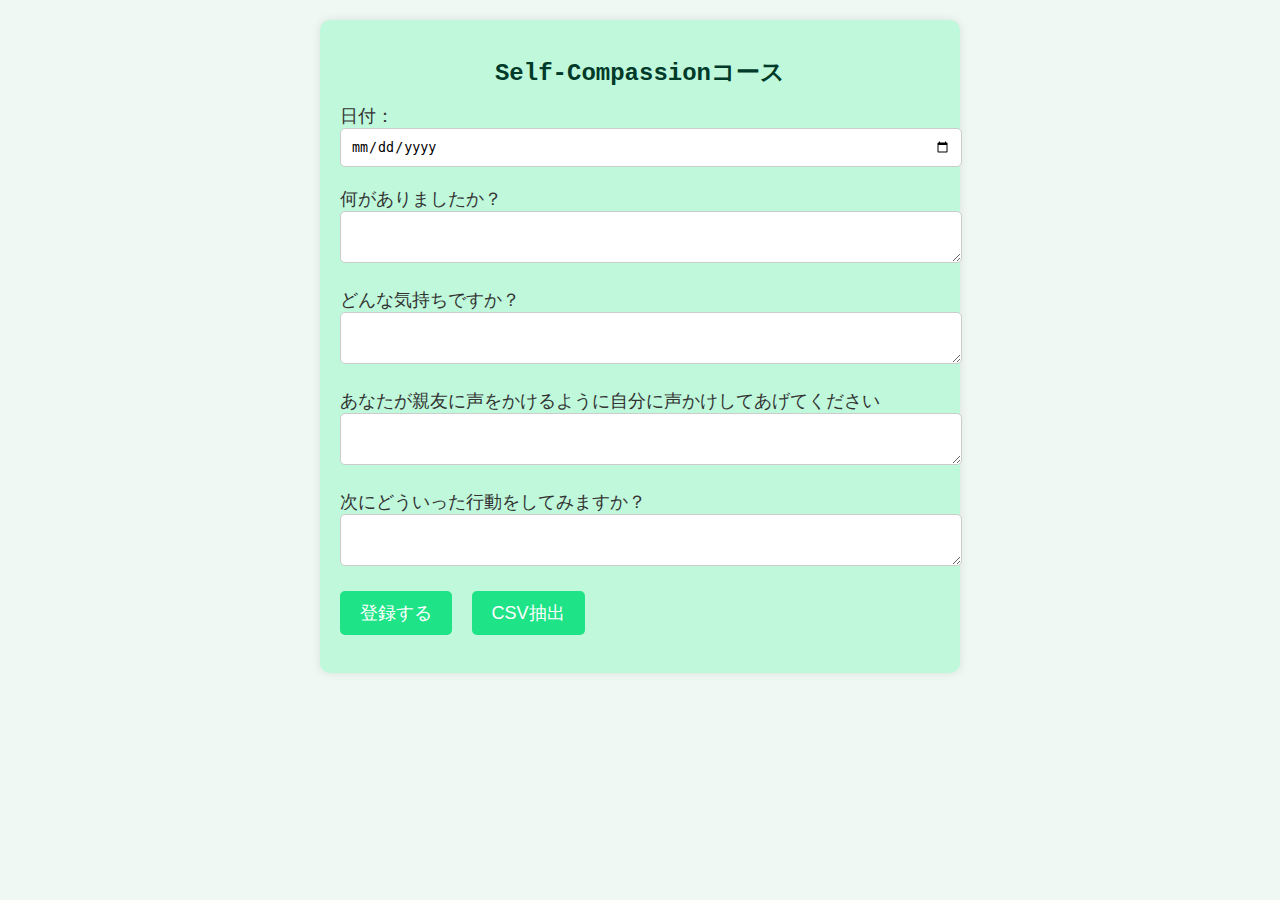
<file: index.html>
<!DOCTYPE html>
<html lang="ja">
<head>
    <meta charset="UTF-8">
    <meta name="viewport" content="width=device-width, initial-scale=1.0">
    <title>Self-Compassionコース</title>
    <link rel="stylesheet" href="styles.css">
</head>
<body>
    <div class="container">
        <h1>Self-Compassionコース</h1>
        <form id="selfCompassionForm">
            <label for="date">日付：</label>
            <input type="date" id="date"><br>

            <label for="whatHappened">何がありましたか？</label>
            <textarea id="whatHappened"></textarea><br>

            <label for="feelings">どんな気持ちですか？</label>
            <textarea id="feelings"></textarea><br>

            <label for="selfTalk">あなたが親友に声をかけるように自分に声かけしてあげてください</label>
            <textarea id="selfTalk"></textarea><br>

            <label for="nextAction">次にどういった行動をしてみますか？</label>
            <textarea id="nextAction"></textarea><br>

            <button type="button" id="registerBtn">登録する</button>
            <button type="button" id="csvExportBtn">CSV抽出</button>
        </form>
        <p id="message"></p>
    </div>

    <script>
        // jQueryで登録ボタンのクリックイベント
        $('#registerBtn').click(function () {
            const formData = {
                date: $('#date').val(),
                whatHappened: $('#whatHappened').val(),
                feelings: $('#feelings').val(),
                selfTalk: $('#selfTalk').val(),
                nextAction: $('#nextAction').val()
            };
            
            // 登録メッセージを表示
            $('#message').text('あなたが幸せでありますように！');

            // コンソールにデータを出力（実際にはデータベースやストレージに保存する処理）
            console.log("登録データ: ", formData);
        });

        // jQueryでCSV抽出ボタンのクリックイベント
        $('#csvExportBtn').click(function () {
            const csvContent = "data:text/csv;charset=utf-8,"
                + "日付,何がありましたか,どんな気持ちですか,自己への声かけ,次の行動\n"
                + $('#date').val() + ","
                + $('#whatHappened').val() + ","
                + $('#feelings').val() + ","
                + $('#selfTalk').val() + ","
                + $('#nextAction').val();

            const encodedUri = encodeURI(csvContent);
            const link = document.createElement("a");
            link.setAttribute("href", encodedUri);
            link.setAttribute("download", "self_compassion_data.csv");
            document.body.appendChild(link);
            link.click();
        });
    </script>
</body>
</html>
</file>
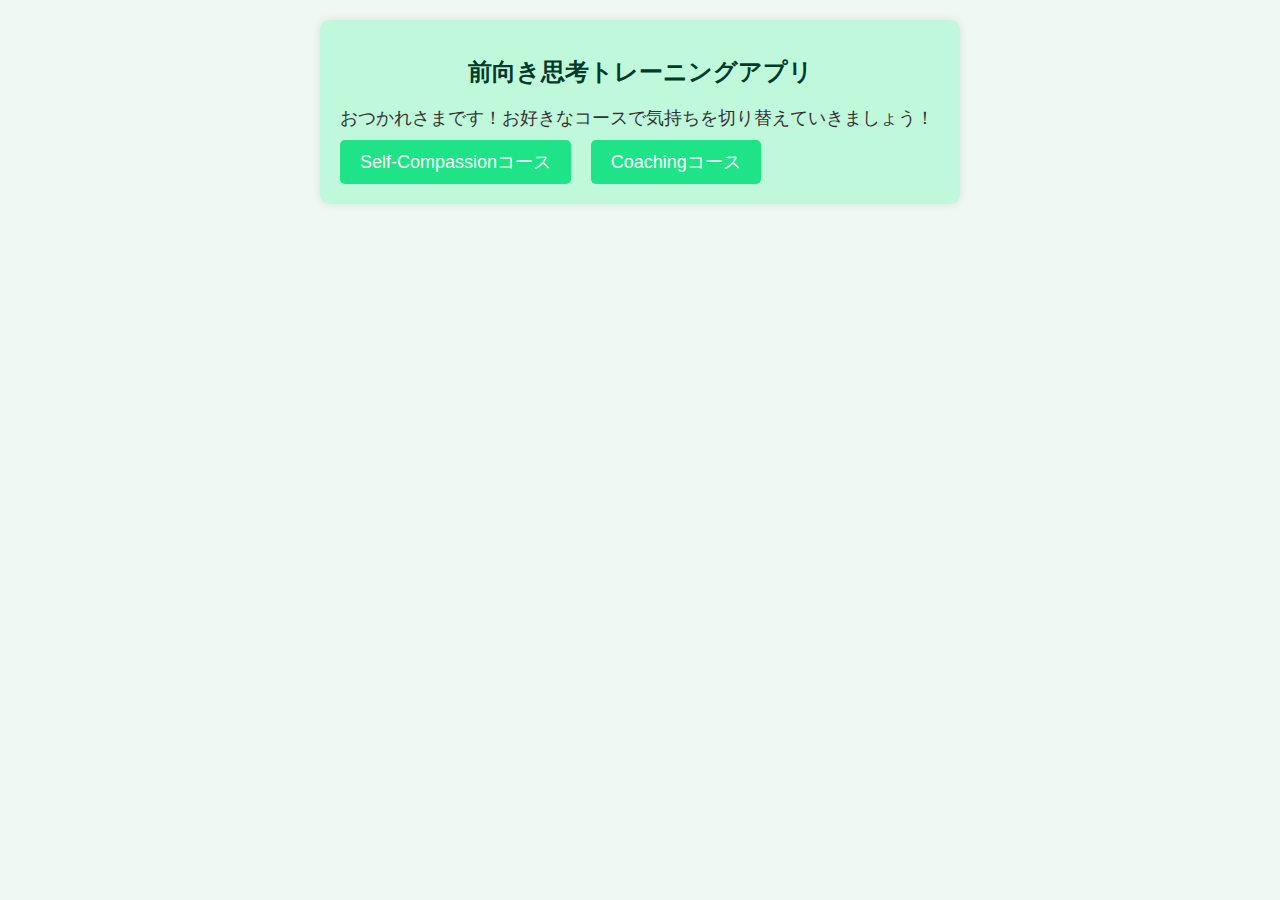
<file: index0.html>
<!DOCTYPE html>
<html lang="ja">
<head>
    <meta charset="UTF-8">
    <meta name="viewport" content="width=device-width, initial-scale=1.0">
    <title>前向き思考トレーニングアプリ</title>
    <link rel="stylesheet" href="styles.css">
    <script src="https://code.jquery.com/jquery-3.6.0.min.js"></script>
</head>
<body>
    <div class="container">
        <h1>前向き思考トレーニングアプリ</h1>
        <p>おつかれさまです！お好きなコースで気持ちを切り替えていきましょう！</p>
        <button id="selfCompassionBtn">Self-Compassionコース</button>
        <button id="coachingBtn">Coachingコース</button>
    </div>

    <script>
        $('#selfCompassionBtn').on('click', function() {
            window.location.href = 'self-compassion.html';
        });
        
        $('#coachingBtn').on('click', function() {
            window.location.href = 'coaching.html';
        });
    </script>

</body>
</html>
</file>
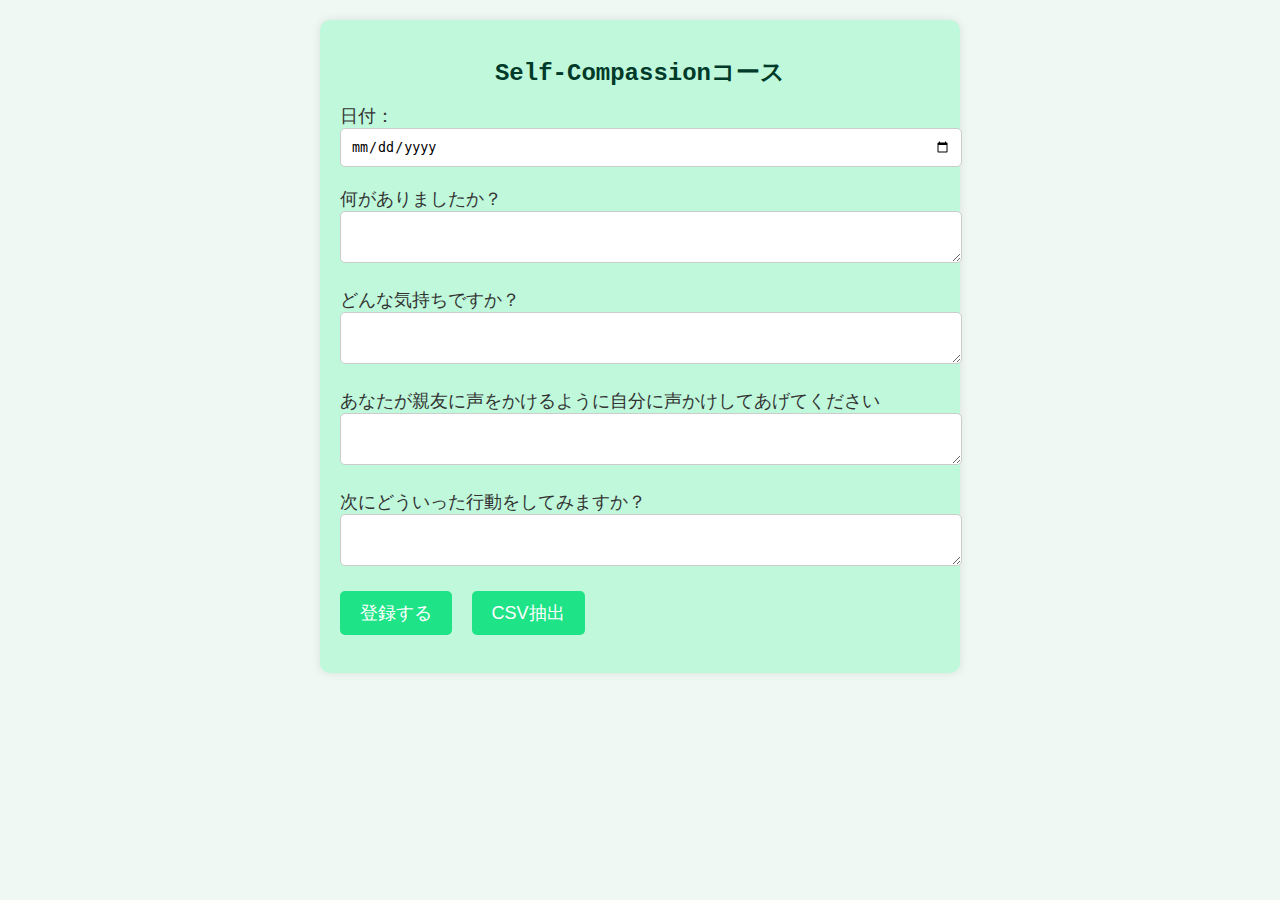
<file: self-compassion.html>
<!DOCTYPE html>
<html lang="ja">
<head>
    <meta charset="UTF-8">
    <meta name="viewport" content="width=device-width, initial-scale=1.0">
    <title>Self-Compassionコース</title>
    <link rel="stylesheet" href="styles.css">
    <script src="https://code.jquery.com/jquery-3.6.0.min.js"></script>
</head>
<body>
    <div class="container">
        <h1>Self-Compassionコース</h1>
        <form id="selfCompassionForm">
            <label for="date">日付：</label>
            <input type="date" id="date"><br>

            <label for="whatHappened">何がありましたか？</label>
            <textarea id="whatHappened"></textarea><br>

            <label for="feelings">どんな気持ちですか？</label>
            <textarea id="feelings"></textarea><br>

            <label for="selfTalk">あなたが親友に声をかけるように自分に声かけしてあげてください</label>
            <textarea id="selfTalk"></textarea><br>

            <label for="nextAction">次にどういった行動をしてみますか？</label>
            <textarea id="nextAction"></textarea><br>

            <button type="button" id="registerBtn">登録する</button>
            <button type="button" id="csvExportBtn">CSV抽出</button>
        </form>
        <p id="message"></p>
    </div>

    <script>
        // jQueryで登録ボタンのクリックイベント
        $('#registerBtn').click(function () {
            const formData = {
                date: $('#date').val(),
                whatHappened: $('#whatHappened').val(),
                feelings: $('#feelings').val(),
                selfTalk: $('#selfTalk').val(),
                nextAction: $('#nextAction').val()
            };
            
            // 登録メッセージを表示
            $('#message').text('あなたが幸せでありますように！');

            // コンソールにデータを出力（実際にはデータベースやストレージに保存する処理）
            console.log("登録データ: ", formData);
        });

        // jQueryでCSV抽出ボタンのクリックイベント
        $('#csvExportBtn').click(function () {
            const csvContent = "data:text/csv;charset=utf-8,"
                + "日付,何がありましたか,どんな気持ちですか,自己への声かけ,次の行動\n"
                + $('#date').val() + ","
                + $('#whatHappened').val() + ","
                + $('#feelings').val() + ","
                + $('#selfTalk').val() + ","
                + $('#nextAction').val();

            const encodedUri = encodeURI(csvContent);
            const link = document.createElement("a");
            link.setAttribute("href", encodedUri);
            link.setAttribute("download", "self_compassion_data.csv");
            document.body.appendChild(link);
            link.click();
        });
    </script>
</body>
</html>
</file>
<file: styles.css>
body {
    font-family: 'Courier New', Courier, monospace;
    background-color: #f0f8f4;
    color: #333;
    margin: 0;
    padding: 20px;
}

.container {
    max-width: 600px;
    margin: 0 auto;
    background-color: #bff8db;
    padding: 20px;
    border-radius: 10px;
    box-shadow: 0px 0px 10px rgba(0, 0, 0, 0.1);
}

h1 {
    color: #003a29;
    font-size: 24px;
    text-align: center;
}

p, label {
    font-size: 18px;
    margin-bottom: 10px;
}

textarea, input[type="date"] {
    width: 100%;
    padding: 10px;
    margin-bottom: 20px;
    border-radius: 5px;
    border: 1px solid #cccccc;
}

button {
    padding: 10px 20px;
    background-color: #1ee487;
    color: white;
    border: none;
    border-radius: 5px;
    cursor: pointer;
    font-size: 18px;
    margin-right: 10px;
}

button:hover {
    background-color: #6ce0bd;
}
</file>
